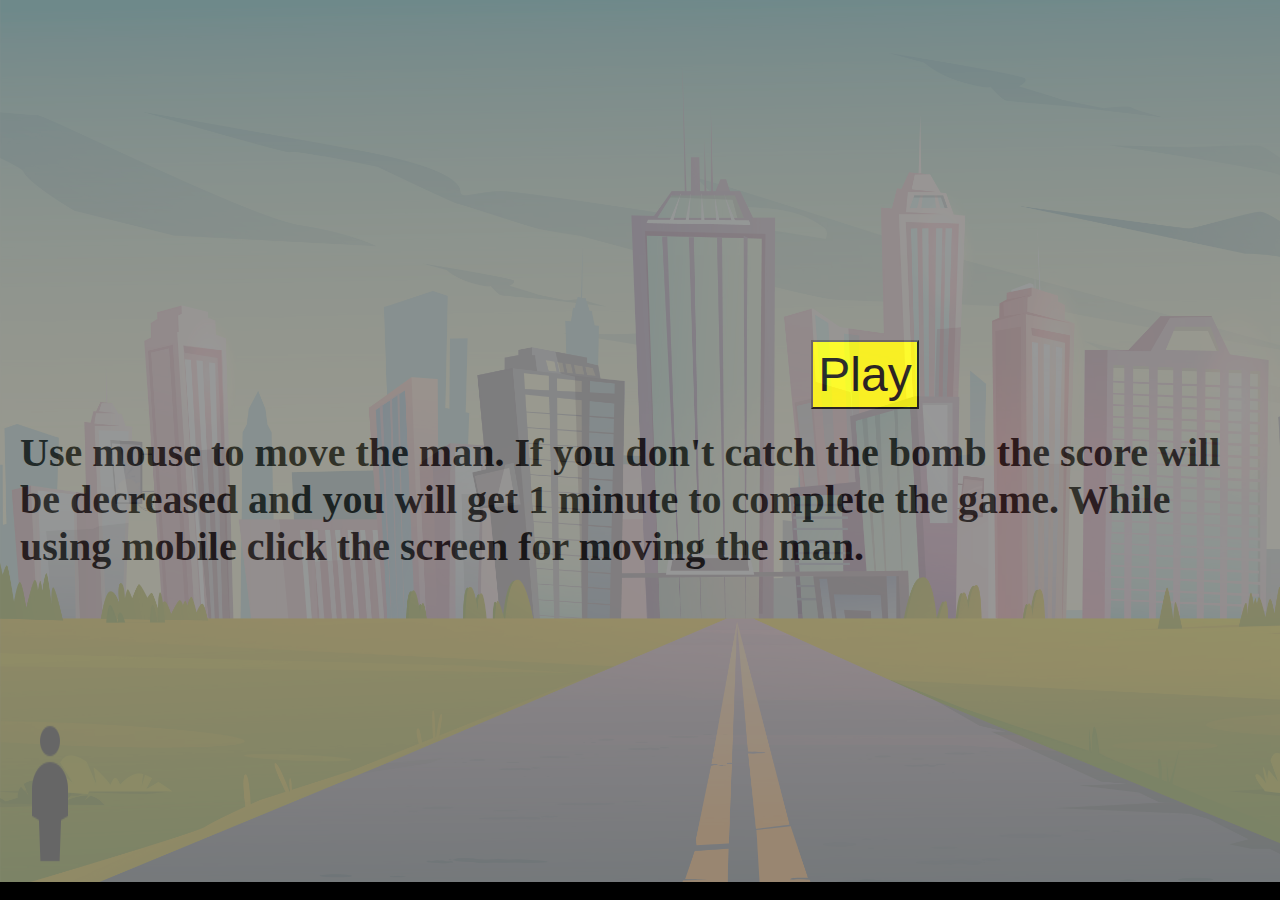
<file: game.html>
<!DOCTYPE html>
<html lang="en">
<head>
    <meta charset="UTF-8">
    <meta name="viewport" content="width=device-width, initial-scale=1.0">
    <link rel="stylesheet" href="style.css">
    <title>Save the city</title>
</head>
<body class="gamebody" id="gamebody">
    <div class="board">
        <div class="score-board">
            <h1 id="score">Score: <span>0</span></h1>
        </div>
        <div class="timer">
            <h1 id="time">Time: <span>00</span></h1>
        </div>
        
    </div>
    <div class="bombs">
    </div>
    
   
 
      
    <div class="man">
        <img id="man" src="assets/Man.png" alt="">
    </div>
    <div id="instruction">
      
      
        <button id="play" type="button">Play</button>
        <h1>Use mouse to move the man.
            If you don't catch the bomb the score will be decreased and you will get 1 minute to complete the game.
            While using mobile click the screen for moving the man.</h1>
    </div>
    <div class="end">1</div>
    <script src="game.js"></script>
</body>
</html>
</file>
<file: style.css>
@import url('https://fonts.googleapis.com/css2?family=Mukta:wght@600&display=swap');
* {
    padding: 0%;
    margin: 0%;
    box-sizing: border-box;
  
}
.board
body{
    overflow: hidden;
}
#main {
    background-image: url('assets/2205_w053_n004_53b_p1_53.jpg');
    background-position: 50%;
    background-repeat: no-repeat;
    background-size: cover;
   height: 100vh;
}

.container {
    display: flex;
    flex-direction: column;
    justify-content: center;
    align-items: center;
}
#name p{
    color: #FF634A;
}

form {
    display: flex;
    flex-direction: column;
    justify-content: center;
    align-items: center;
    background-color: #FF634A;
    height: 35vh;
    width: 20vw;
    margin-top: 300px;
    border-radius: 10px;
    margin-right: 170px;
    font-size: 1rem;
    border: 5px solid black;
}

#playbtn {
    background-color: #FF634A ;
    color: black;
    padding: 3px 10px;
    margin-top: 10px;
    font-size: 1.5rem;
    cursor: pointer;
    border-radius: 1000px;
    width: 50%;
}

input {
    font-size: 1.5rem;
    width: 250px;
    border-radius: 5px;
    border: 3px solid black;
}

.difficulty {
    margin-bottom: 20px;
}

.button{
    display: flex;
    flex-direction: column;
    padding: 5px;
    border-radius: 5px;
    color: black;
    margin: 5px;
    font-size: 1.5rem;
}

.gametype {
    background-color: green;
    color: white;
}

select {
    width: 100px;
    font-size: 1.2rem;
    border-radius: 5px;
    border: 3px solid black;
    font-weight: bolder;
}



/* Game */

#gamebody {
    display: flex;
    flex-direction: column;
    align-items: center;
    background-image: url(assets/8368290_2332.jpg);
    background-size: cover;
    background-repeat: no-repeat;
    height: 100vh;
}

.gamebody img {
    position: relative;
    width: 70px;
}


.end {
    position: fixed;
    bottom: 0px;
    width: 100%;
    background-color: black;
}

#instruction {
    display: flex;
    flex-direction: column;
    align-items: center;
    justify-content: center;
    position: absolute;
    width: 100%;
    height: 100vh;
    background-color: gray;
    opacity: 0.8;
}

#instruction ul {
    font-size: 1.5rem;
    padding: 10px;
    width: 40%;
    margin-bottom: 20px;
}

#instruction h1 {
    padding: 20px;
    font-size: 2.5rem;
}

#instruction button {
    cursor: pointer;
    font-size: 3rem;
    background-color: yellow;
    padding: 5px;
}

.bombs {
    width: 100vw;
}

.allbombs{
    position: absolute;
    animation: fall 3s linear infinite;
}


@keyframes fall {
    0% {
        top: -10vh;
    }
    100% {
        top: 100vh;
    }
}

/* Gameover */

#gameover {
    display: flex;
    flex-direction: column;
    align-items: center;
    background-image: url(assets/2205_w053_n004_53b_p1_53.jpg);
    background-size: cover;
    background-repeat: no-repeat;
    background-attachment: fixed;
    text-align: center;
    color: black;
    font-size: 1.6rem;  
    margin-top: 10px;
}
#message h1{
    font-size: 4rem;
    padding: 20px;
}



#name h1{
    color: darkgoldenrod;
    font-size: 5rem;
}

.container {
    display: flex;
    flex-direction: column;
    justify-content: center;
    align-items: center;
}

#instructions {
    background-color: yellow;
    padding: 20px;
    border-color: black;
    border: 5px solid black;
    position: absolute;
    top: 0;
    right: 0;
    text-decoration: none;
    color: black;
}

#instructions h1 {
    margin: 0; 
    cursor: pointer; /* Change cursor to pointer to indicate it's clickable */
}
#instructions1 {
    display: flex;
    background-color: yellow;
    padding: 20px;
    border-color: black;
    border: 5px solid black;
    
    
    justify-content: center;
    text-decoration: none;
    color: black;
}

#instructions1 h1 {
    margin: 0; 
    cursor: pointer; 
}
#content {
    height: 430px;
    width: 730px;
    background-color: yellow;
    margin: auto; /* Center horizontally */
    margin-top: 200px; /* Adjust the top margin as needed */
    border: 10px solid black;
}

#content1 {
    text-align: center;
    font-size: 50px;
}


#play{
   text-decoration: none;
   display: flex;
   
   margin-left: 450px;
   margin-top: 30px;
    
    
}
#play h1 {
    background-color: yellow;
   color: black;
   
   border: 5px solid black;
}
#new1 {
    width: 100vw;
    display: flex;
    justify-content: space-between;
    align-items: flex-start;
    height: 100%;
}

.timer{
margin-left: 1655px;
width: 250px;
height: 58px;
flex-shrink: 0;
background: rgba(0, 128, 0, 0.50);
color: #FFF;
font-family: Inter;
font-size: 30px;
font-style: normal;
font-weight: 800;

margin-top: -70px;

    
}

.score-board{

margin-left: 0px;
width: 250px;
height: 58px;
flex-shrink: 0;
background: rgba(0, 128, 0, 0.50);
color: #FFF;
font-family: Inter;
font-size: 30px;
font-style: normal;
font-weight: 800;
line-height: normal;
}

.gametype {
    background-color: green;
    color: white;
}

select {
    width: 100px;
    font-size: 1.2rem;
    border-radius: 5px;
    border: 3px solid black;
    font-weight: bolder;
}
#nextBtn {
    position: absolute;
    cursor: pointer;
    bottom: 12px;
    right: 30px;
}

.cursor {
    border-right: 2px solid;
    animation: blink 1s infinite;
}

@keyframes blink {
    50% { opacity: 0; }
}

h1,p,.cursor{
    display: inline;
}

.cursor {
    background-color: black;
}


#gamebody {
    display: flex;
    flex-direction: column;
    align-items: center;
    background-image: url(assets/8368290_2332.jpg);
    background-size: cover;
    background-repeat: no-repeat;
    height: 100vh;
}


#man {
    position: absolute;
    width: 10%;
    top: 80%;
    left: 0%;
    height: 150px;
    width: 100px;
}

.gamebody img {
    position: relative;
    width: 70px;
}


.end {
    position: fixed;
    bottom: 0px;
    width: 100%;
    background-color: black;
}

#instruction {
    display: flex;
    flex-direction: column;
    align-items: center;
    justify-content: center;
    position: absolute;
    width: 100%;
    height: 100vh;
    background-color: gray;
    opacity: 0.8;
}

#instruction ul {
    font-size: 1.5rem;
    padding: 10px;
    width: 40%;
    margin-bottom: 20px;
}

#instruction h1 {
    padding: 20px;
    font-size: 2.5rem;
}

#instruction button {
    cursor: pointer;
    font-size: 3rem;
    background-color: yellow;
    padding: 5px;
}

.bombs {
    width: 100vw;
}

.allbombs{
    position: absolute;
    animation: fall 3s linear infinite;
}

@keyframes fall {
    0% {
        top: -10vh;
    }
    100% {
        top: 100vh;
    }
}


#gameover {
    display: flex;
    flex-direction: column;
    align-items: center;
    background-image: url(assets/2205_w053_n004_53b_p1_53.jpg);
    background-size: cover;
    background-repeat: no-repeat;
    background-attachment: fixed;
    text-align: center;
    color: black;
    font-size: 1.6rem;  
    margin-top: 10px;
}
#playagainbtn{
    cursor: pointer;
    background-color: #FF7841;
    margin: 10px;
    padding: 5px;
    border-radius: 20px;
    font-size: 2rem;
    color: black;
}

#home {
    cursor: pointer;
    background-color: #FF7841;
    margin: 10px;
    padding: 5px;
    border-radius: 20px;
    font-size: 2rem;
    color: black;
}

#message h1{
    font-size: 4rem;
    padding: 20px;
    
}

#gameinfo {
    background: orange;
    width: 500px;
    border-radius: 20px;
    border: 5px solid;
    justify-content: center;
    margin-top: 200px;
}

#name h1{
    color: darkgoldenrod;
    font-size: 5rem;
}



@media (max-width:600px) {
    .container {
        height: 100%;
        margin: 0px 10px;
    }
    
    form {
        width: 300px;
        height: 45vh;
    }
    form {
        display: flex;
        flex-direction: column;
        justify-content: center;
        align-items: center;
        background-color: #FF634A;
        height: 45vh;
        width: 300px;
        margin-top: 40px;
        border-radius: 10px;
        margin-right: 10px;
        font-size: 1rem;
        border: 5px solid black;
    }
    

    .difficulty {
        display: flex;
        flex-direction: column;
    }

    #playbtn {
        width: 200px;
    }

    /* Game */

    #gamebody {
        background-attachment: fixed;
        height: 100vh;
        width: 100vw;
    }
    #instruction {
        width: 100%;
        height: 100vh;
    }

    #instruction h1{
        font-size: 2.5rem;
    }

    #instruction ul {
        font-size: 1.2rem;
        width: 40vh;
        margin: 0px;
    }

    #nextBtn {
        height: 5vh;
    }

    /* Gameover */

    #gameover {
        background-position: 50%;
        display: flex;
        flex-direction: column;
        align-items: center;
        justify-content: center;
        height: 100vh;
        margin: 0px;
    }    

    #gameover h1{
        color: black;
        font-size: 2rem;
    }

    #playagainbtn {
        font-size: 2rem;
        margin-top: 0px;
    }

    #home {
        font-size: 2rem;
    }

    #gameinfo {
        width: 300px;
    }

    #name h1{
        color: darkgoldenrod;
        font-size: 3rem;
    }

    #main {
        background-image: url('assets/mobile.jpg');
        background-position: 50%;
        background-size: cover;
    height: 100vh;
    background-repeat: no-repeat;
        
    }
    #play{
        text-decoration: none;
        display: flex;
        
        margin-left: 100px;
        margin-top: 30px;
         
         
     }
     #play h1 {
         background-color: yellow;
        color: black;
        
        border: 5px solid black;
     }
     #content {
        height: 430px;
        width: 450px;
        background-color: yellow;
        margin: auto; /* Center horizontally */
        margin-top: 200px; /* Adjust the top margin as needed */
        border: 10px solid black;
    }
    
    #content1 {
        text-align: center;
        font-size: 30px;
    }
.score-board{

    margin-left: 0px;
    width: 170px;
    height: 58px;
    flex-shrink: 0;
    background: rgba(0, 128, 0, 0.50);
    color: #FFF;
    font-family: Inter;
    font-size: 20px;
    font-style: normal;
    font-weight: 800;
    line-height: normal;
    }
    #new1 {
        width: 100vw;
        display: flex;
        justify-content: space-between;
        align-items: flex-start;
        height: 100%;
    }
    
    
    .timer{
    margin-left: 190px;
    margin-top: -60px;
    width: 170px;
    height: 58px;
    flex-shrink: 0;
    background: rgba(0, 128, 0, 0.50);
    color: #FFF;
    font-family: Inter;
    font-size: 20px;
    font-style: normal;
    font-weight: 800;
    line-height: normal;
    
        
    }
    
    #man {
        position: absolute;
        width: 10%;
        top: 80%;
        left: 0%;
        height: 150px;
        width: 100px;
    }
    
}
</file>
